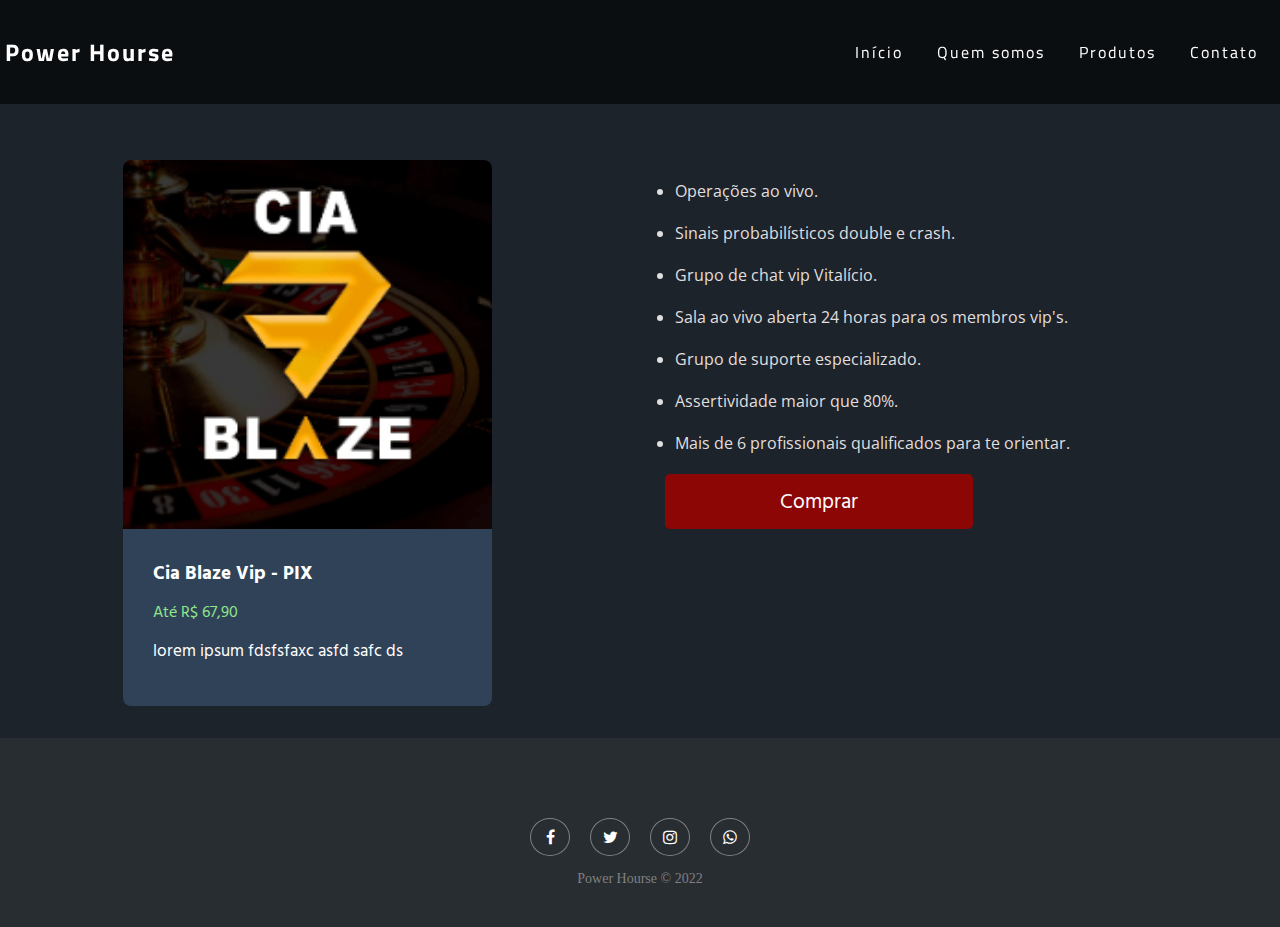
<file: produto1.html>
<!DOCTYPE html>
<html lang="en">
<head>
    <meta charset="UTF-8">
    <meta http-equiv="X-UA-Compatible" content="IE=edge">
    <meta name="viewport" content="width=device-width, initial-scale=1.0">
    <title>Power hourse</title>

    <link rel="stylesheet" href="https://cdnjs.cloudflare.com/ajax/libs/font-awesome/4.7.0/css/font-awesome.min.css">

    <link rel="preconnect" href="https://fonts.googleapis.com">
    <link rel="preconnect" href="https://fonts.gstatic.com" crossorigin>
    <link href="https://fonts.googleapis.com/css2?family=Alfa+Slab+One&family=Bebas+Neue&family=Open+Sans+Condensed:wght@300&family=Outfit:wght@100&family=PT+Sans+Narrow&family=Passion+One&family=Staatliches&family=Teko&family=Titillium+Web:wght@200&display=swap" rel="stylesheet">
    
    <link rel="preconnect" href="https://fonts.googleapis.com">
    <link rel="preconnect" href="https://fonts.gstatic.com" crossorigin>
    <link href="https://fonts.googleapis.com/css2?family=Alfa+Slab+One&family=Bebas+Neue&family=Dongle:wght@300&family=Hind+Siliguri:wght@300&family=Open+Sans+Condensed:wght@300&family=Outfit:wght@100&family=PT+Sans+Narrow&family=Passion+One&family=Staatliches&family=Teko&family=Titillium+Web:wght@200&display=swap" rel="stylesheet">

    <link rel="preconnect" href="https://fonts.googleapis.com">
	<link rel="preconnect" href="https://fonts.gstatic.com" crossorigin>
	<link rel="stylesheet" href="https://fonts.googleapis.com/css2?family=Open+Sans:wght@400;600;700&display=swap">

    <link rel="preconnect" href="https://fonts.googleapis.com">
    <link rel="preconnect" href="https://fonts.gstatic.com" crossorigin>
    <link href="https://fonts.googleapis.com/css2?family=Open+Sans:wght@300&display=swap" rel="stylesheet">


    <link rel="stylesheet" href="assets/css/header.css">
    <link rel="stylesheet" href="assets/css/conteudo.css">
    <link rel="stylesheet" href="assets/css/rodape.css">

    <link rel="stylesheet" href="assets/css/posicionamento-elementos.css">
    <link rel="stylesheet" href="assets/css/posicionamento-produto-selecionado.css">
    <link rel="stylesheet" href="assets/css/card-produto-selecionado.css">
    <link rel="stylesheet" href="assets/css/detalhes-produto.css">

    

</head>
<body>
    <header class="cabecalho fixed-top">
        <nav class="container">
            <div class="titulo-principal">
                <h2>Power Hourse</h2>
            </div>

            <button class="botao-menu">&#9776;</button>

            <ul class="menu">
                <li class="menu__li">
                    <a href="index.html" class="menu__link">Início</a>
                </li>

                <li class="menu__li">
                    <a href="#" class="menu__link">Quem somos</a>
                </li>

                <li class="menu__li">
                    <a href="#cards" class="menu__link">Produtos</a>
                </li>

                <li class="menu__li">
                    <a href="#contato" class="menu__link">Contato</a>
                </li>
            </ul>
        </nav>
    </header>

    <main class="conteudo">

        
        <section class="produto-selecionado">
            <article class="card">
                <div class="card__img-item">
                    <img src="assets/img/newphoto.png" alt="facebook">
                </div>
                <div class="card__escritas">
                    <h3>Cia Blaze Vip - PIX</h3>
                    <p class="card__preco">Até R$ 67,90</p>
                    <span>lorem ipsum fdsfsfaxc asfd safc ds</span>
                </div>
            </article>
        </section>


        <section class="detalhes-produto">
            <ul class="detalhes-produto__menu">
                <li>Operações ao vivo.</li>
                <li>Sinais probabilísticos double e crash.</li>
                <li>Grupo de chat vip Vitalício.</li>
                <li>Sala ao vivo aberta 24 horas para os membros vip's.</li>
                <li>Grupo de suporte especializado.</li>
                <li>Assertividade maior que 80%.</li>
                <li>Mais de 6 profissionais qualificados para te orientar.</li>

            </ul>

            <a class="botao-comprar" href="https://sun.eduzz.com/872863?a=78198968">Comprar</a>
            
        </section>
        

    </main>

    <footer class="rodape" id="contato">
        <section class="footer">
            <a href="#" class="fa fa-facebook"></a>
            <a href="#" class="fa fa-twitter"></a>
            <a href="#" class="fa fa-instagram"></a>
            <a href="#" class="fa fa-whatsapp"></a>
        </section>
        <p class="copiright">Power Hourse © 2022</p>
    </footer>

    <script src="assets/javascript/javascript.js"></script>
</body>
</html>
</file>
<file: assets/css/header.css>
*{
    margin: 0;
    padding: 0;
    box-sizing: border-box;
}

.fixed-top {
    position: fixed;
    top: 0;
    right: 0;
    left: 0;
    z-index: 1030;
}

.cabecalho{
    background: rgba(0, 0, 0, 0.6);
    width: 100%;
    color: #FFFFFF;
    padding: 20px 5px;
    font-family: 'Titillium Web', sans-serif;
    letter-spacing: 2px;
}

.container{
	justify-content: space-between;
	align-items: center;
    display: flex;
}

.menu{
    display: flex;
    
}

.menu__li{
    list-style: none;
    padding: 20px 0;
}

.menu__link{
    color: white;
    text-decoration: none;
    padding: 17px;
    border-radius: 8px;
    transition: 0.3s all;
}
.menu__link:hover{
    cursor: pointer;
	opacity: 0.8;
	background-color: rgba(255, 255, 255, 0.2);
}

.botao-menu{
    background: #050f1b;
	padding: 10px 15px;
	border: none;
	color: white;
	font-size: 36px;
	position: absolute;
	right: 10px;
	top: 10px;
	display: none;
	transition: 0.2s all;
	border-radius: 5px;
    cursor: pointer;
}

@media(max-width: 840px){
    .cabecalho{ 
        padding: 0;
        background: transparent;
    }

    

    .botao-menu{
        display: flex;
    }

    .menu{
        visibility: hidden;
        opacity: 0;
        flex-direction: column;
    }

    .titulo-principal{
        padding-top: 20px;
    }

    .container, .menu{
        flex-direction: column;
    }

    .menu{
		text-align: center;
		margin: 0 auto;
		margin-top: -150vh;
		transition: 0.5s all;
	}


	.menu--ativo{
        display: flex;
        transition: 0.5s all;
		margin-top: 0;
        opacity: 1;
        visibility: visible;
	}
    .cabecalho--preto{
        background-color: rgba(0, 0, 0, 1);
    }
}
</file>
<file: assets/css/conteudo.css>
body{
    background-color: #1D232A;
}
</file>
<file: assets/css/rodape.css>
/* RODAPÉ */

.rodape{
    background-color: #282d32;
    padding: 40px;
}

.footer{
    margin: 40px 0 15px 0;
    display: flex;
    justify-content: center;
}

.footer__img{
    object-fit: cover;
    margin: 0 20px;
}

.fa {
    padding: 10px;
    width: 40px;
    text-align: center;
    text-decoration: none;
    margin: 0 10px;
    border-radius: 100%;
    border: 1px solid grey;
    color: white;
}

/* Add a hover effect if you want */
.fa:hover {
    opacity: 0.7;
}


/* Copiright */

.copiright{
    color: grey;
    text-align: center;
    font-size: 14px;
}


/* fim do rodapé */
</file>
<file: assets/css/posicionamento-elementos.css>
body{
    color: #FFFFFF;
}


.conteudo{
    font-family: 'Hind Siliguri', sans-serif;
    padding-top: 10rem;
    padding-bottom: 2rem;
}
</file>
<file: assets/css/posicionamento-produto-selecionado.css>
.conteudo{
    display: grid;
    grid-template-columns: 1fr 1fr;
    grid-template-rows: 1fr;
    gap: 50px;
}


.produto-selecionado{
    grid-column: 1 / 2;
    grid-row: 1 / 1;
}

.detalhes-produto{
    grid-column: 2 / 2;
    grid-row: 1 / 1;
}

@media(max-width: 820px){
    .conteudo{
        display: flex;
        flex-direction: column;
    }
}
</file>
<file: assets/css/card-produto-selecionado.css>
.produto-selecionado{
    display: flex;
    justify-content: center;
}


.card{
    display: flex;
    flex-direction: column;
    background-color: #304257;
    border-radius: 8px;
    transition: 0.3s all;
    width: 60%;
}

.card:hover{
    opacity: 0.8;
}


.card__escritas{
    display: flex;
    flex-direction: column;
    padding: 10px 30px 30px 30px;
}


.card__img-item{
    width: 100%;
    height: 100%;
    object-fit: cover;
}
.card__img-item img{
    width: 100%;
    object-fit: cover;
    max-height: 100%;
    object-position: 0 24%;
    border-radius: 8px 8px 0 0;
}


.card__preco{
    color: rgb(142, 231, 139);
}


.card span{
    font-size: 17px;
}

.card h3, .card span{
    margin: 0.7rem 0;
}


@media(max-width: 820px){

    .card{
        width: 70%;
    }
    .card__img-item img{
        max-height: 100%;
    }
}
</file>
<file: assets/css/detalhes-produto.css>
.detalhes-produto__menu{
    color: #e0dfdf;
}

.detalhes-produto__menu li{
    font-family: 'Open Sans', sans-serif;
    margin: 20px 10px 20px 10px;
}


.botao-comprar{
    display: flex;
    justify-content: center;
    background-color: #8d0606;
    border: none;
    border-radius: 5px;
    color: #fdfdfd;
    padding: 0.7rem;
    cursor: pointer;
    transition: 0.3s all;
    text-decoration: none;
    text-align: center;
    font-size: 1.3rem;
    width: 50%;
}

.botao-comprar:hover{
    background-color: #a73636;
}

@media(max-width: 820px){
    .detalhes-produto{
        display: flex;
        flex-direction: column;
        align-items: center;
        margin: 0 2rem;
    }
}
</file>
